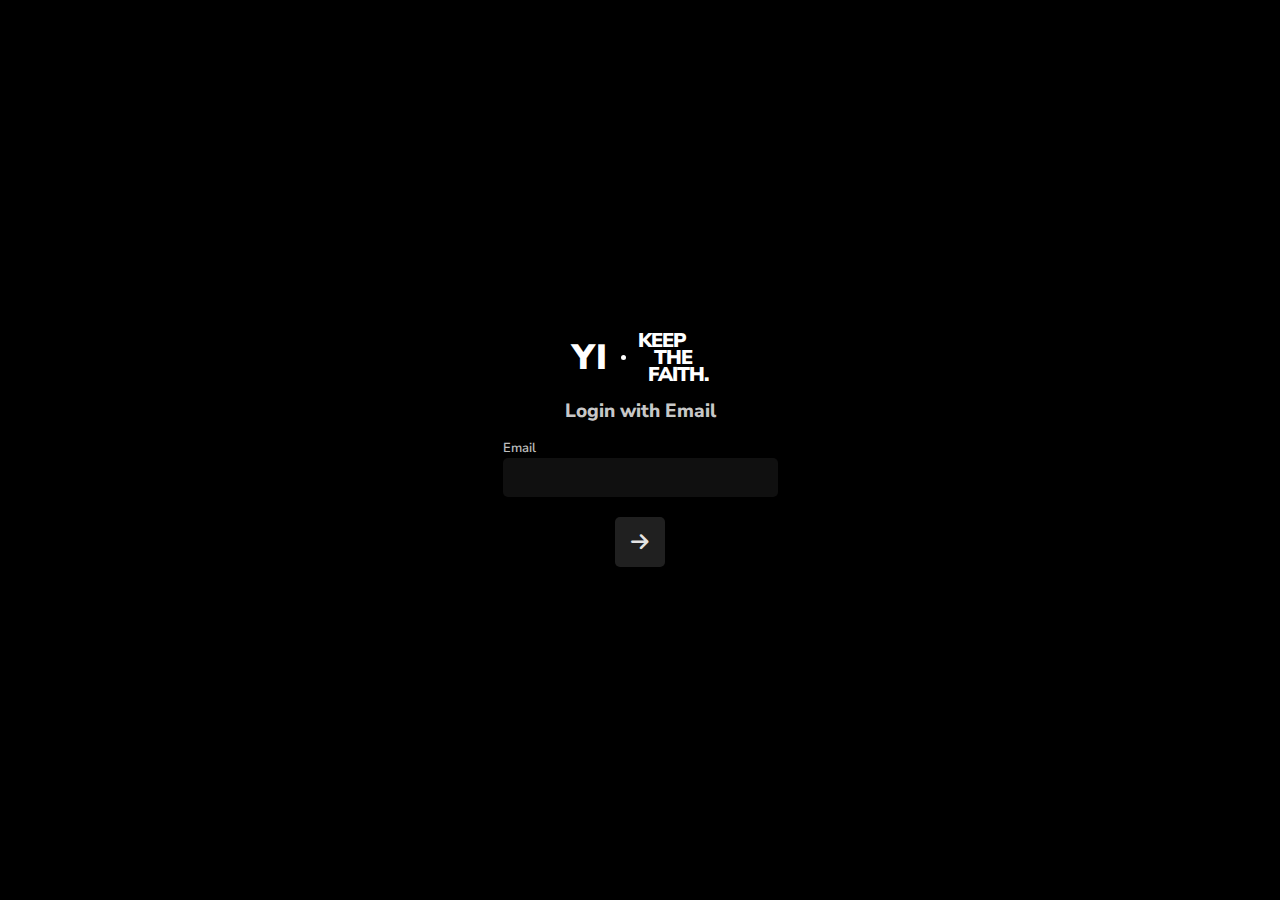
<file: assets/index.html>
<!DOCTYPE html>
<html>
	<head>
		<title></title>
		<meta name="viewport" content="width=device-width, initial-scale=1.0">
		<link rel="stylesheet" href="/assets/style.css">
		<link rel="stylesheet" href="https://cdnjs.cloudflare.com/ajax/libs/font-awesome/6.4.2/css/all.min.css">
		<script type="text/javascript" src="/assets/script.js"></script>
	</head>
	<body>
		<div class="background"></div>
		<div class="container">
			<div class="frame">
				<div class="banner">
					<div style="font-size: 35px; text-align: center">YI</div>
					<div style="margin: 0px 15px; padding: 2.5px; height: 100%; background-color: #FFFFFF; border-radius: 50%; margin-right: 12.5px"></div>
					<div style="width: 70px; font-size: 20px">
						<div style="text-align: left; margin: -7.5px 0px;">KEEP</div>
						<div style="text-align: center; margin: -10px 0px">THE</div>
						<div style="text-align: right; margin: -7.5px 0px;">FAITH.</div>
					</div>
				</div>
				<div class="tab" id="login-tab">
					<div class="section" id="login-section">
						<div class="heading">Login with Email</div>
						<div class="section">
							<span>Email</span>
							<input type="text" id="login-email" autocomplete="off">
						</div>
						<div class="section actions">
							<button id="login-button">
								<i class="fa-solid fa-arrow-right"></i>
							</button>
						</div>
					</div>
					<div class="section" id="override-section">
						<div class="section">
							<div class="heading">Select User</div>
							<div class="description">
								There appears to be more than one user using the same email.<br>
								Please select your name.
							</div>
						</div>
						<div class="section" id="override-list"></div>
					</div>
				</div>
				<div class="tab" id="messages-tab">
					<div class="heading">Sent Messages</div>
					<div class="section">
						<div class="description">
							Messages created will be sent to their respective receivers at a specific time.<br>
							Here, you can edit your messages before it gets sent.
						</div>
						<div class="list" id="messages-list"></div>
					</div>
					<div class="section actions">
						<a href="#WyJ0YWIiLCJzZW5kIl0=">
							<i class="fa-solid fa-plus"></i>
						</a>
					</div>
				</div>
				<div class="tab" id="send-tab">
					<div class="heading">Send a Message</div>
					<div class="section">
						<span>Receiver's Name</span>
						<div class="autocomplete" style="margin-bottom: 5px;">
							<input type="text" id="send-receiver-name" autocomplete="off">
							<div class="list" id="send-receiver-autocomplete"></div>
						</div>
						<span>Your Message</span>
						<textarea style="height: 30vh" id="send-message-editor"></textarea>
					</div>
					<div class="section actions">
						<a href="#WyJ0YWIiLCJtZXNzYWdlcyJd" style="margin-right: 10px">
							<i class="fa-solid fa-arrow-left"></i>
						</a>
						<button id="send-button">
							<i class="fa-solid fa-paper-plane"></i>
						</button>
					</div>
				</div>
				<div class="tab" id="success-tab">
					<div class="heading">Message Sent</div>
					<div class="section">
						<div class="description" id="success-description"></div>
					</div>
					<div class="section actions">
						<a href="#WyJ0YWIiLCJtZXNzYWdlcyJd">
							<i class="fa-solid fa-house"></i>
						</a>
					</div>
				</div>
			</div>
		</div>
	</body>
</html>
</file>
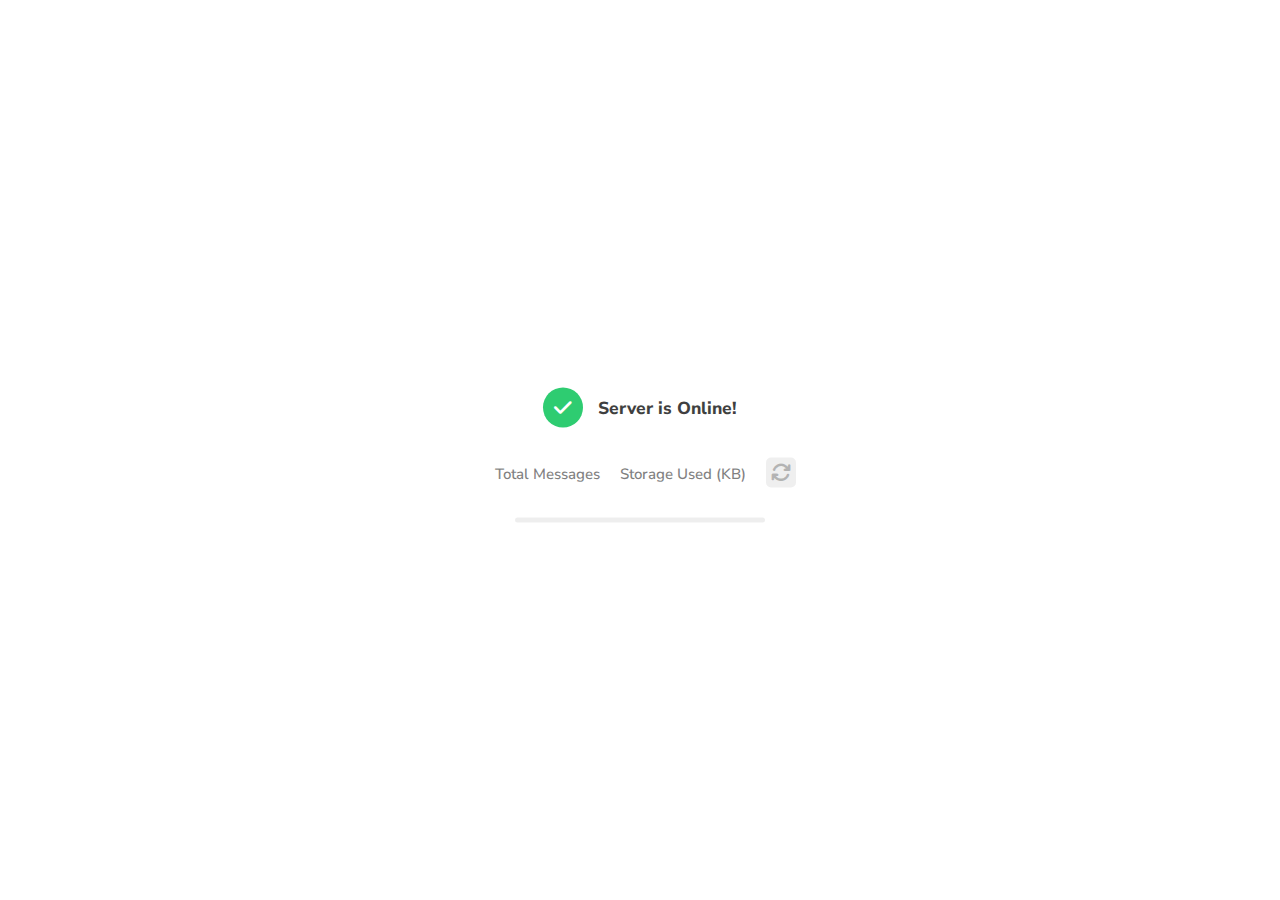
<file: assets/admin.html>
<!DOCTYPE html>
<html>
    <head>
        <title></title>
        <meta name="viewport" content="width=device-width, initial-scale=1" />
        <link rel="stylesheet" href="https://cdnjs.cloudflare.com/ajax/libs/font-awesome/6.5.1/css/all.min.css">
        <style>
            @import url('https://fonts.googleapis.com/css2?family=Nunito+Sans:wght@400;600;800;900&display=swap');
            * {
                border: 0;
                padding: 0;
                margin: 0;
                outline: none;
                user-select: none;
                font-family: 'Nunito Sans', sans-serif;
            }
            body {
                position: absolute;
                top: 50%;
                left: 50%;
                transform: translate(-50%, -50%);
                width: 100%;
            }
            .statistics {
                display: flex;
                justify-content: center;
                align-items: center;
                padding: 10px 0px;
                margin-top: 10px;
            }
            .statistics .section {
                margin: 0px 10px;
            }
            .statistics .section .heading, .container .section .heading {
                font-size: 15px;
                font-weight: 600;
                color: rgba(0, 0, 0, 0.5)
            }
            .statistics .section .value, .container .section .value {
                font-size: 30px;
                font-weight: 800;
                color: rgba(0, 0, 0, 0.75);
                margin-top: -2.5px;
            }
            .statistics #reload-button {
                font-size: 20px;
                width: 30px;
                height: 30px;
                border-radius: 5px;
                background-color: rgba(0, 0, 0, 0.0625);
                color: rgba(0, 0, 0, 0.25);
                margin-left: 10px;
                cursor: pointer;
                transition: opacity 2s;
            }
            .container .section {
                display: flex;
                justify-content: center;
                align-items: center;
                text-align: center;
            }
            .container .status {
                margin-bottom: 10px;
                font-size: 17.5px;
                font-weight: 800;
                color: rgba(0, 0, 0, 0.75);
                padding: 10px 0px;
            }
            .container .status i {
                width: 40px;
                height: 40px;
                font-size: 20px;
                display: flex;
                justify-content: center;
                align-items: center;
                margin-right: 15px;
                border-radius: 50%;
            }
            .container .status .fa-check {
                background-color: #2ECC71;
                color: #FFFFFF;
            }
            .hidden {
                display: flex;
                justify-content: center;
                align-items: center;
                margin-top: 20px;
            }
            .hidden .progress {
                width: 50%;
                background-color: rgba(0, 0, 0, 0.0675);
                margin: 0px calc((100% - 50%)/2);
                border-radius: 5px;
                overflow: hidden;
				max-width: 250px;
            }
            .hidden .progress .juice {
                background-color: #3498DB;
                height: 100%;
                width: 0%;
                cursor: pointer;
            }
            .hidden .progress .value {
                text-align: center;
                color: #FFFFFF;
                font-size: 12.5px;
                padding: 2.5px 0px;
            }
            .hidden #hidden-button {
                display: none;
                background-color: rgba(0, 0, 0, 0.0675);
                box-shadow: 0px 0px 2.5px rgba(0, 0, 0, 0.5);
                padding: 10px 20px;
                color: rgba(0, 0, 0, 0.5);
                border-radius: 7.5px;
                font-weight: 800;
            }
        </style>
    </head>
    <body onload="update()">
        <div class="container">
            <div class="section status">
                <i class="fa-solid fa-check"></i> Server is Online!
            </div>
        </div>
        <div class="statistics">
            <div class="section">
                <div class="heading">Total Messages</div>
                <div class="value" id="total-messages"></div>
            </div>
            <div class="section">
                <div class="heading">Storage Used (KB)</div>
                <div class="value" id="total-storage"></div>
            </div>
            <button id="reload-button">
                <i class="fa-solid fa-arrows-rotate"></i>
            </button>
        </div>
        <div class="hidden">
            <div class="progress" id="progress-section">
                <div class="juice" id="progress">
                    <div class="value" id="progress-value"></div>
                </div>
            </div>
            <button id="hidden-button">Release Messages</button>
        </div>
    </body>
    <script>
        async function update() {
            time = (new Date()).getTime()
            statistics = [await (await fetch("https://ewkty2ftcc1.nanopetabyte.repl.co/admin/statistics", {
                method: "POST",
                headers: {
                    "Content-Type": "application/json"
                }
            })).json(), {
                messages: document.getElementById("total-messages"),
                storage: document.getElementById("total-storage"),
                reload: document.getElementById("reload-button"),
                response: document.getElementById("response-time"),
                progress: [
                    document.getElementById("progress-section"),
                    document.getElementById("progress"),
                    document.getElementById("progress-value")
                ],
                hidden: document.getElementById("hidden-button")
            }]
            statistics[1].messages.textContent = statistics[0].messages.total
            statistics[1].storage.textContent = (statistics[0].accounts.size + statistics[0].messages.size[0]).toFixed(2)
            statistics[1].reload.onclick = function() { this.style.opacity = "0"; update() }
            statistics[1].response.textContent = ((new Date()).getTime() - time)
            statistics[1].reload.style.opacity = "1"
            if (statistics[0].released < 1) {
                if (statistics[0].messages.total > parseInt(statistics[0].accounts.total/8)-1) {
                    statistics[1].hidden.style.display = "block"
                    statistics[1].progress[0].style.display = "none"
                    statistics[1].hidden.onclick = async function() {
                        statistics[1].hidden.style.display = "none"
                        request = await (await fetch("https://ewkty2ftcc1.nanopetabyte.repl.co/admin/release", {
                            method: "POST",
                            headers: {
                                "Content-Type": "application/json"
                            }
                        })).json()
                        console.log(request)
                    }
                }
                statistics[1].progress[1].style.width = ((statistics[0].messages.total/parseInt(statistics[0].accounts.total/8)) * 100) + "%"
            } else {
                statistics[1].hidden.style.display = "none"
                statistics[1].progress[0].style.display = "block"
                statistics[1].progress[2].textContent = `${statistics[0].released} of ${statistics[0].messages.total} released.`
                statistics[1].progress[1].style.width = ((statistics[0].released/statistics[0].messages.total) * 100) + "%"
            }
        }
        setInterval(update, 1000 * 15)
    </script>
</html>
</file>
<file: assets/style.css>
@import url('https://fonts.googleapis.com/css2?family=Nunito+Sans:wght@600;800;900&display=swap');
* {
	border: 0;
	padding: 0;
	margin: 0;
	outline: none;
	user-select: none;
	font-family: 'Nunito Sans', sans-serif;
	transition: background-color 0.25s, color 0.25s;
}
body {
	background-color: #000000;
	overflow: hidden;
    font-weight: 700;
}
.background {
	position: absolute;
	top: 0;
	left: 0;
	right: 0;
	bottom: 0;
	background-image: url("https://static.wixstatic.com/media/a387d4_420c28962ca2483d9e9739f307380b2c~mv2.jpg/v1/fill/w_980,h_710,al_c,q_85,usm_0.66_1.00_0.01,enc_auto/a387d4_420c28962ca2483d9e9739f307380b2c~mv2.jpg");
	background-size: cover;
	background-position: center;
	opacity: 0.75;
	filter: blur(30px);
}
.container {
	display: flex;
	justify-content: center;
	align-items: center;
	position: absolute;
	top: 0;
	left: 0;
	right: 0;
	bottom: 0;
	color: rgba(255, 255, 255, 0.8);
}
.container .banner {
	display: flex;
	justify-content: center;
	align-items: center;
	color: rgba(255, 255, 255, 1);
	font-weight: 900;
	letter-spacing: -1px;
}
.container .tab {
	display: none;
}
.container .heading {
	height: 60px;
	font-size: 19px;
	font-weight: 800;
	text-align: center;
	display: flex;
	justify-content: center;
	align-items: center;
	margin-bottom: -5px;
}
.container .section {
	width: 80vw;
	max-width: 275px;
}
.container .section span {
	font-size: 13px;
	font-weight: 600;
	color: rgba(255, 255, 255, 0.75);
	margin-bottom: 2.5px;
}
.container .section.actions {
	margin-top: 20px;
	display: flex;
	justify-content: center;
	align-items: center;
}
#login-tab #login-button, #send-tab button,  #send-tab a, #messages-tab a, #success-tab a, #customise-tab button {
	display: flex;
	justify-content: center;
	align-items: center;
	width: 50px;
	height: 50px;
	border-radius: 5px;
	background-color: rgba(255, 255, 255, 0.125);
	color: rgba(255, 255, 255, 0.875);
	text-decoration: none;
	font-size: 20px;
	cursor: pointer;
}
#login-tab #override-section {
	display: none;
}
#login-tab #override-section #override-list {
	margin: 2.5px 0px;
}
#login-tab #override-section #override-list button {
	width: 100%;
	padding: 7.5px 10px;
	margin: 2.5px 5px;
	text-align: left;
	border-radius: 5px;
	font-size: 11px;
	background-color: rgba(255, 255, 255, 0.125);
	color: rgba(255, 255, 255, 0.875);
	cursor: pointer;
}
#login-tab #override-section .frame {
	background-color: #FFFFFF;
	padding: 5px;
	border-radius: 5px;
}
#customise-tab .section .frame {
	display: flex;
	justify-content: center;
	align-items: center;
}
#customise-tab .section .profile {
	width: 100px;
	height: 100px;
	position: relative;
	margin-top: 15px;
}
#customise-tab .section .profile #profile-image {
	width: 100%;
	height: 100%;
	border-radius: 50%;
	background-color: rgba(255, 255, 255, 0.1);
	background-position: center;
	background-size: cover;
}
#customise-tab .section .profile button {
	font-size: 20px;
	font-weight: 700;
	width: 25%;
	height: 25%;
	position: absolute;
	bottom: 0;
	right: 0;
	display: flex;
	justify-content: center;
	align-items: center;
	border-radius: 50%;
	background-color: #EEEEEE;
	color: #222222;
}
#customise-tab .section .info {
	height: 60px;
	text-align: center;
	font-size: 15px;
	display: flex;
	justify-content: center;
	align-items: center;
}
#customise-tab .section .info .id {
	font-size: 12.5px;
	font-weight: 500;
	color: rgba(255, 255, 255, 0.5)
}
#login-tab .description, #messages-tab .description, #success-tab .description {
	width: 100%;
	margin: 0px auto;
	text-align: center;
	color: rgba(255, 255, 255, 0.5);
	font-size: 13px;
	margin-bottom: 15px;
}
#messages-tab .message {
	background-color: rgba(255, 255, 255, 0.05);
	padding: 5px;
	font-weight: 400;
	border-radius: 5px;
	font-size: 12.5px;
	color: rgba(255, 255, 255, 0.75);
	margin-bottom: 5px;
}
#messages-tab .message .content {
	overflow: hidden;
	white-space: nowrap;
	text-overflow: ellipsis;
	width: calc(99% - (5px * 2));
	padding: 2.5px;
	padding-left: 5px;
	padding-top: 5px;
}
#messages-tab .message .profile {
	display: inline-flex;
	justify-content: left;
	align-items: center;
	color: rgba(255, 255, 255, 0.5);
	font-size: 10px;
	padding: 5px;
	background-color: rgba(255, 255, 255, 0.05);
	border-radius: 5px;
	min-width: 50%
}
#messages-tab .message .profile .tribe {
	width: 4px;
	height: 32px;
	margin-right: 10px;
	border-radius: 10px;
}
#messages-tab .message .profile .name {
	margin-right: 5px;
	color: rgba(255, 255, 255, 0.75);
}
#send-tab .autocomplete {
	width: 100%;
	position: relative;
}
#send-tab .autocomplete .list {
	display: none;
	position: absolute;
	left: 0;
	right: 0;
	max-height: 30vh;
	overflow: auto;
	color: rgba(0, 0, 0, 0.25);
	background-color: #EEEEEE;
	padding: 5px 7.5px;
}
#send-tab .autocomplete .list button {
	padding: 5px 5px;
	justify-content: left;
	height: 100%;
	width: 100%;
	margin: 0;
	font-size: 13px;
	text-align: left;
	background-color: rgba(0, 0, 0, 0);
	font-weight: 700;
	text-shadow: 0px 0px 1.25px rgba(0, 0, 0, 0.125)
}
#messages-tab .list {
	height: 30vh;
	overflow: auto;
}
input[type="text"], textarea {
	width: calc(100% - (12.5px * 2));
	padding: 10px 12.5px;
	border-radius: 5px;
	background-color: rgba(255, 255, 255, 0.0625);
	color: rgba(255, 255, 255, 0.625);
	font-weight: 700;
	font-size: 14px;
	box-shadow: 0px 0px 2.5px rgba(0, 0, 0, 0.25);
	resize: none;
}
</file>
